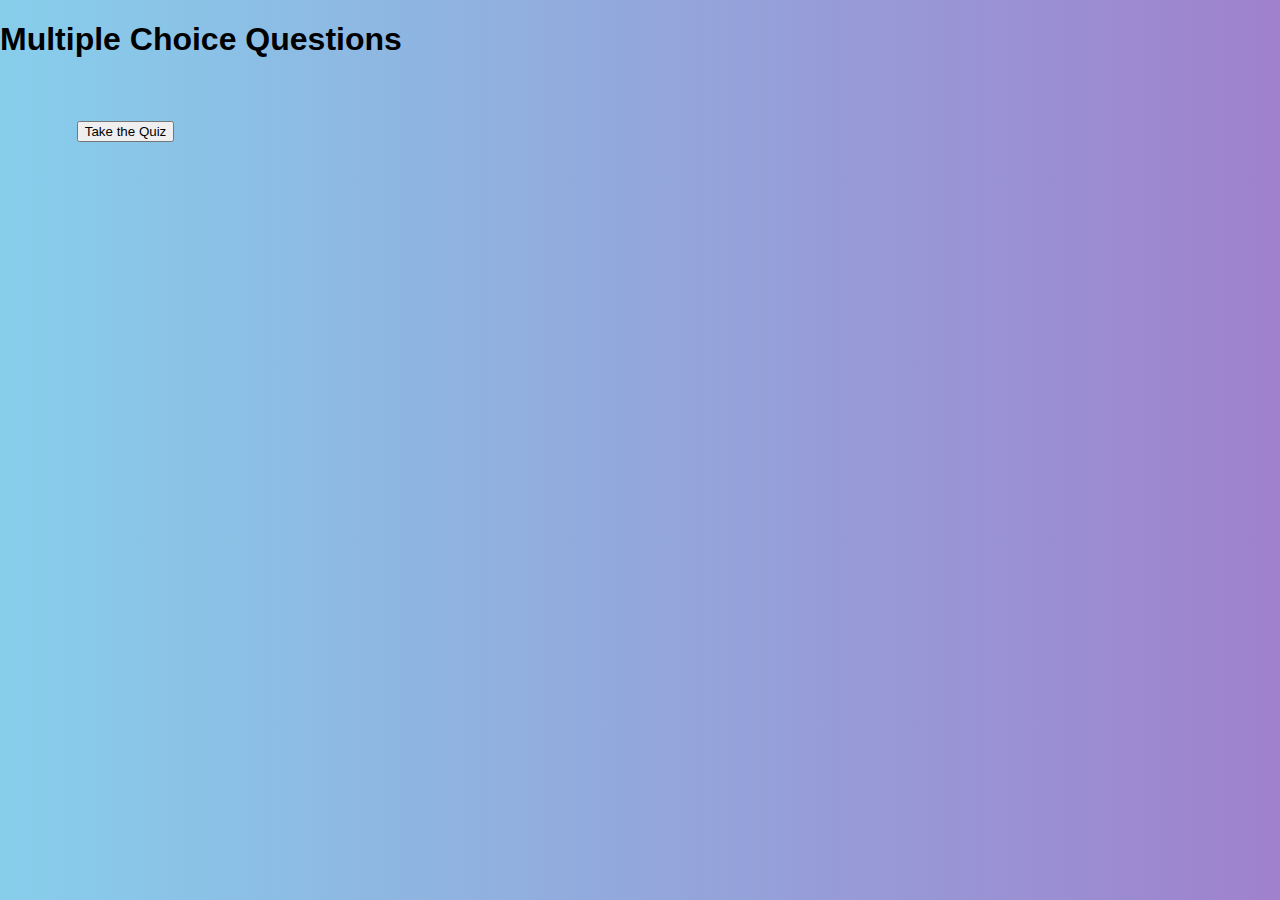
<file: index.html>
<!DOCTYPE html>
<html lang="en">
<head>
    <meta charset="UTF-8">
    <meta http-equiv="X-UA-Compatible" content="IE=edge">
    <meta name="viewport" content="width=device-width, initial-scale=1.0">
    <link rel="stylesheet" type="text/css"   href="./Assets/index.css">
    <script src="./index.js" defer ></script>

  
    <title>Multi-choice Website</title>
</head>
<body>
  
    <h1>Multiple Choice Questions</h1> 
  <!--First step-->   
  <div class="buttons">
      <div class="take">
        <a href="Assets/question.html">
            <button>Take the Quiz</button>
        </a>
      </div>
     
  </div>
    
  </div>

</body>
</html>
</file>
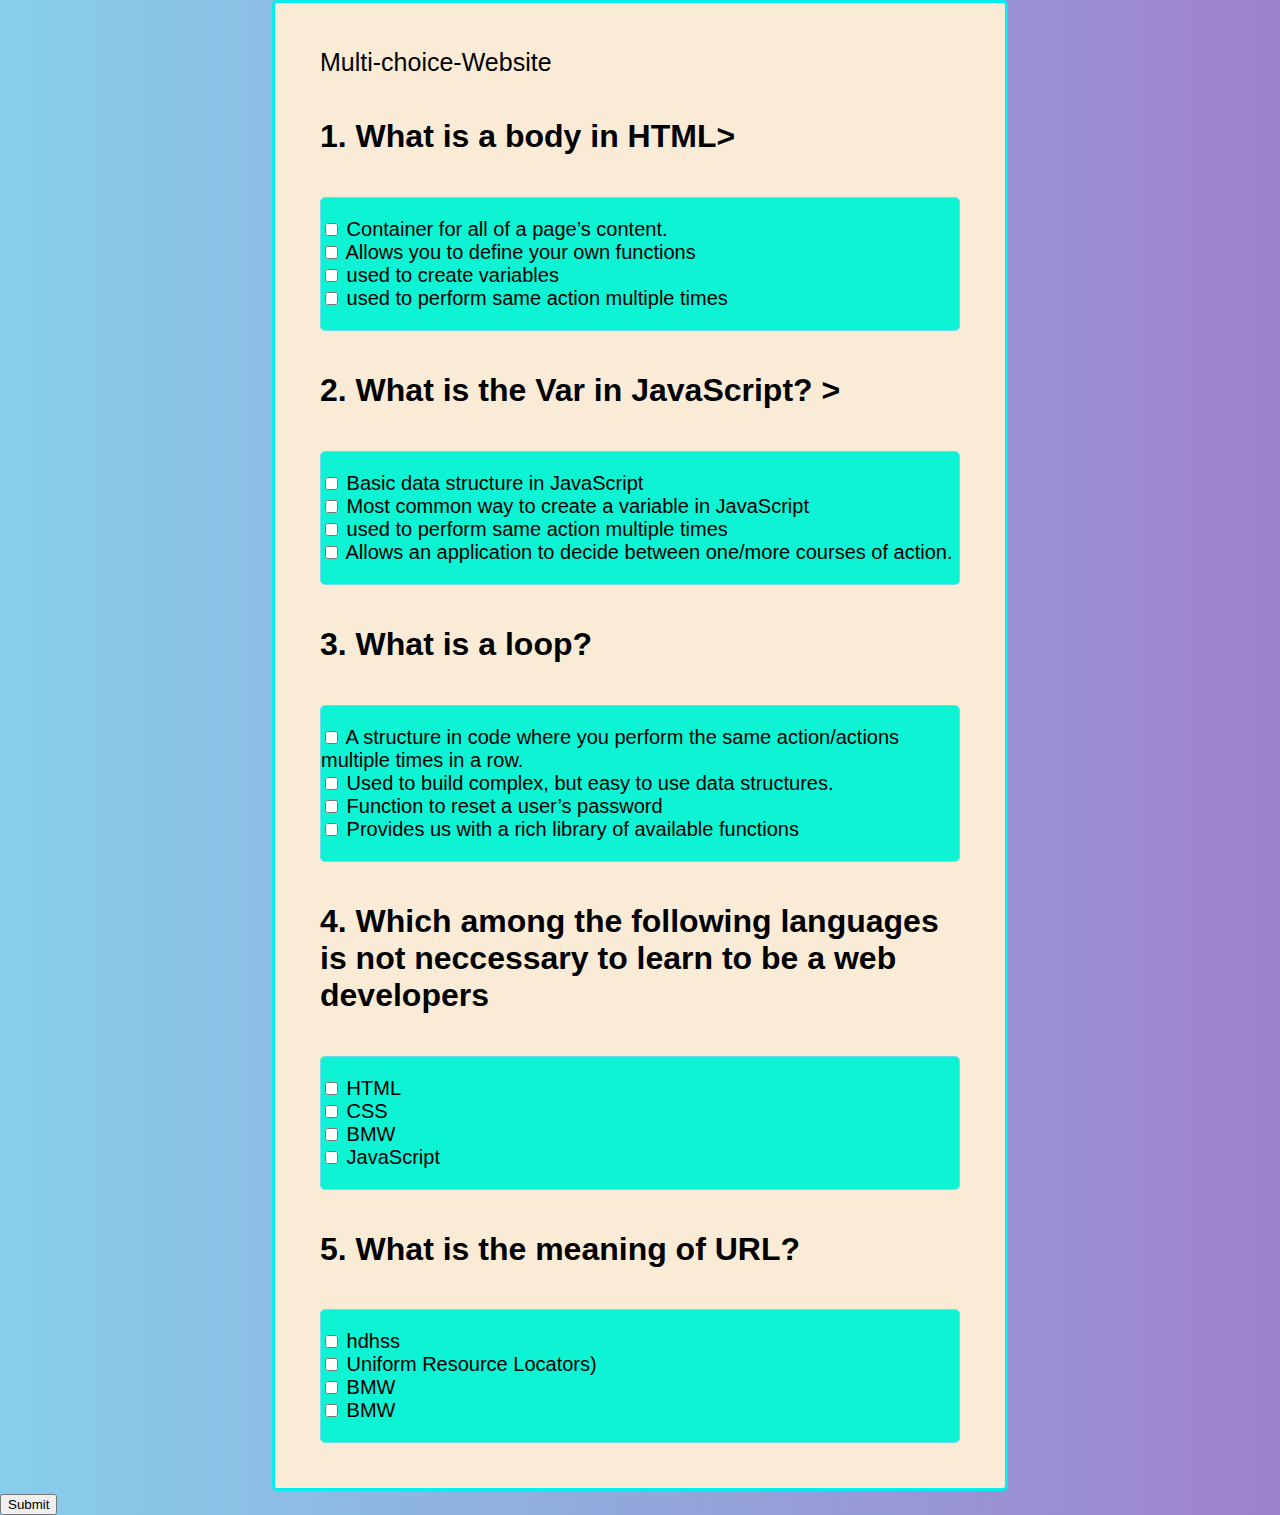
<file: question.html>
<!DOCTYPE html>
<html lang="en">
<head>
    <meta charset="UTF-8">
    <meta http-equiv="X-UA-Compatible" content="IE=edge">
    <meta name="viewport" content="width=device-width, initial-scale=1.0">
    <link rel="stylesheet" type="text/css"   href="../Assets/images/questions.css">
    <title>Document</title>
</head>
<body>
    <!--Questions-->
  <div class="questions">
    <header>
        <div class="multi">Multi-choice-Website
        </div>
    </header> 
   <section class="list" >
       <div class="questionblw">
          <div class="quiz"> 
              <span> 
                  <h1 id="questio">1. What is a body in HTML></h1>
              </span>
          </div>
          <div class="multipleanswer">
             <div class="choice">
                <span>  <input type="checkbox" id="quize" name="quize" value="BMW">
                  <label for="quize"> Container for all of a page’s content. </label><br> 
                      </span> 
                <div class="icon">
                    <i class="fas fa-check"></i> </div>
             </div>
 
             <div class="choice">
              <span>  <input type="checkbox" id="quize" name="quize" value="BMW">
                <label for="quize"> Allows you to define your own functions</label><br> 
                    </span> 
              <div class="icon">
                  <i class="fas fa-check"></i> </div>
           </div>
 
           <div class="choice">
              <span>  <input type="checkbox" id="quize" name="quize" value="BMW">
                <label for="quize"> used to create variables</label><br> 
                    </span> 
              <div class="icon">
                  <i class="fas fa-check"></i> </div>
           </div>
 
           <div class="choice">
              <span>  <input type="checkbox" id="quize" name="quize" value="BMW">
                <label for="quize"> used to perform same action multiple times</label><br> 
                    </span> 
              <div class="icon">
                  <i class="fas fa-check"></i> </div>
           </div>
 
          </div>
      
      <!--question 2-->
      
      <div class="quiz"> 
          <span>
              <h1 id="questio">2. What is the Var in JavaScript? ></h1>
          </span>
      </div>
      <div class="multipleanswer">
         <div class="choice">
            <span>  <input type="checkbox" id="quize" name="quize" value="BMW">
              <label for="quize"> Basic data structure in JavaScript</label><br> 
                  </span> 
            <div class="icon">
                <i class="fas fa-check"></i> </div>
         </div>

         <div class="choice">
          <span>  <input type="checkbox" id="quize" name="quize" value="BMW">
            <label for="quize">Most common way to create a variable in JavaScript</label><br> 
                </span> 
          <div class="icon">
              <i class="fas fa-check"></i> </div>
       </div>

       <div class="choice">
          <span>  <input type="checkbox" id="quize" name="quize" value="BMW">
            <label for="quize"> used to perform same action multiple times</label><br> 
                </span> 
          <div class="icon">
              <i class="fas fa-check"></i> </div>
       </div>

       <div class="choice">
          <span>  <input type="checkbox" id="quize" name="quize" value="BMW">
            <label for="quize"> Allows an application to decide between one/more courses of action.</label><br> 
                </span> 
          <div class="icon">
              <i class="fas fa-check"></i> </div>
       </div>

      </div>
       
      
      <div class="quiz"> 
          <span> 
              <h1 id="questio">3. What is a loop?</h1>
          </span>
      </div>
      <div class="multipleanswer">
         <div class="choice">
            <span>  <input type="checkbox" id="quize" name="quize" value="BMW">
              <label for="quize"> A structure in code where you perform the same action/actions multiple times in a row. </label><br> 
                  </span> 
            <div class="icon">
                <i class="fas fa-check"></i> </div>
         </div>

         <div class="choice">
          <span>  <input type="checkbox" id="quize" name="quize" value="BMW">
            <label for="quize"> Used to build complex, but easy to use data structures. </label><br> 
                </span> 
          <div class="icon">
              <i class="fas fa-check"></i> </div>
       </div>

       <div class="choice">
          <span>  <input type="checkbox" id="quize" name="quize" value="BMW">
            <label for="quize"> Function to reset a user’s password </label><br> 
                </span> 
          <div class="icon">
              <i class="fas fa-check"></i> </div>
       </div>

       <div class="choice">
          <span>  <input type="checkbox" id="quize" name="quize" value="BMW">
            <label for="quize">Provides us with a rich library of available functions  </label><br> 
                </span> 
          <div class="icon">
              <i class="fas fa-check"></i> </div>
       </div>

      </div>
       
       
      <div class="quiz"> 
          <span>
              <h1 id="questio">4. Which among the following languages is not neccessary to learn to be a web developers</h1>
          </span>
      </div>
      <div class="multipleanswer">
         <div class="choice">
            <span>  <input type="checkbox" id="quize" name="quize" value="BMW">
              <label for="quize"> HTML </label><br> 
                  </span> 
            <div class="icon">
                <i class="fas fa-check"></i> </div>
         </div>

         <div class="choice">
          <span>  <input type="checkbox" id="quize" name="quize" value="BMW">
            <label for="quize"> CSS</label><br> 
                </span> 
          <div class="icon">
              <i class="fas fa-check"></i> </div>
       </div>

       <div class="choice">
          <span>  <input type="checkbox" id="quize" name="quize" value="BMW">
            <label for="quize"> BMW</label><br> 
                </span> 
          <div class="icon">
              <i class="fas fa-check"></i> </div>
       </div>

       <div class="choice">
          <span>  <input type="checkbox" id="quize" name="quize" value="BMW">
            <label for="quize"> JavaScript</label><br> 
                </span> 
          <div class="icon">
              <i class="fas fa-check"></i> </div>
       </div>

      </div>

      
      <div class="quiz"> 
          <span>
              <h1 id="questio">5. What is the meaning of URL?</h1>
          </span>
      </div>
      <div class="multipleanswer">
         <div class="choice">
            <span>  <input type="checkbox" id="quize" name="quize" value="BMW">
              <label for="quize">hdhss </label><br> 
                  </span> 
            <div class="icon">
                <i class="fas fa-check"></i> </div>
         </div>

         <div class="choice">
          <span>  <input type="checkbox" id="quize" name="quize" value="BMW">
            <label for="quize"> Uniform Resource Locators)</label><br> 
                </span> 
          <div class="icon">
              <i class="fas fa-check"></i> </div>
       </div>

       <div class="choice">
          <span>  <input type="checkbox" id="quize" name="quize" value="BMW">
            <label for="quize"> BMW</label><br> 
                </span> 
          <div class="icon">
              <i class="fas fa-check"></i> </div>
       </div>

       <div class="choice">
          <span>  <input type="checkbox" id="quize" name="quize" value="BMW">
            <label for="quize"> BMW</label><br> 
                </span> 
          <div class="icon">
              <i class="fas fa-check"></i> 
            </div>
       </div>

      </div>
 
          </div>
       
      </div>
      <div class="last">  
        <div class="submit">
          <a href="./results.html">
            <button>Submit</button>
        </a>
       </div>
   </section>  
</body>
</html>
</file>
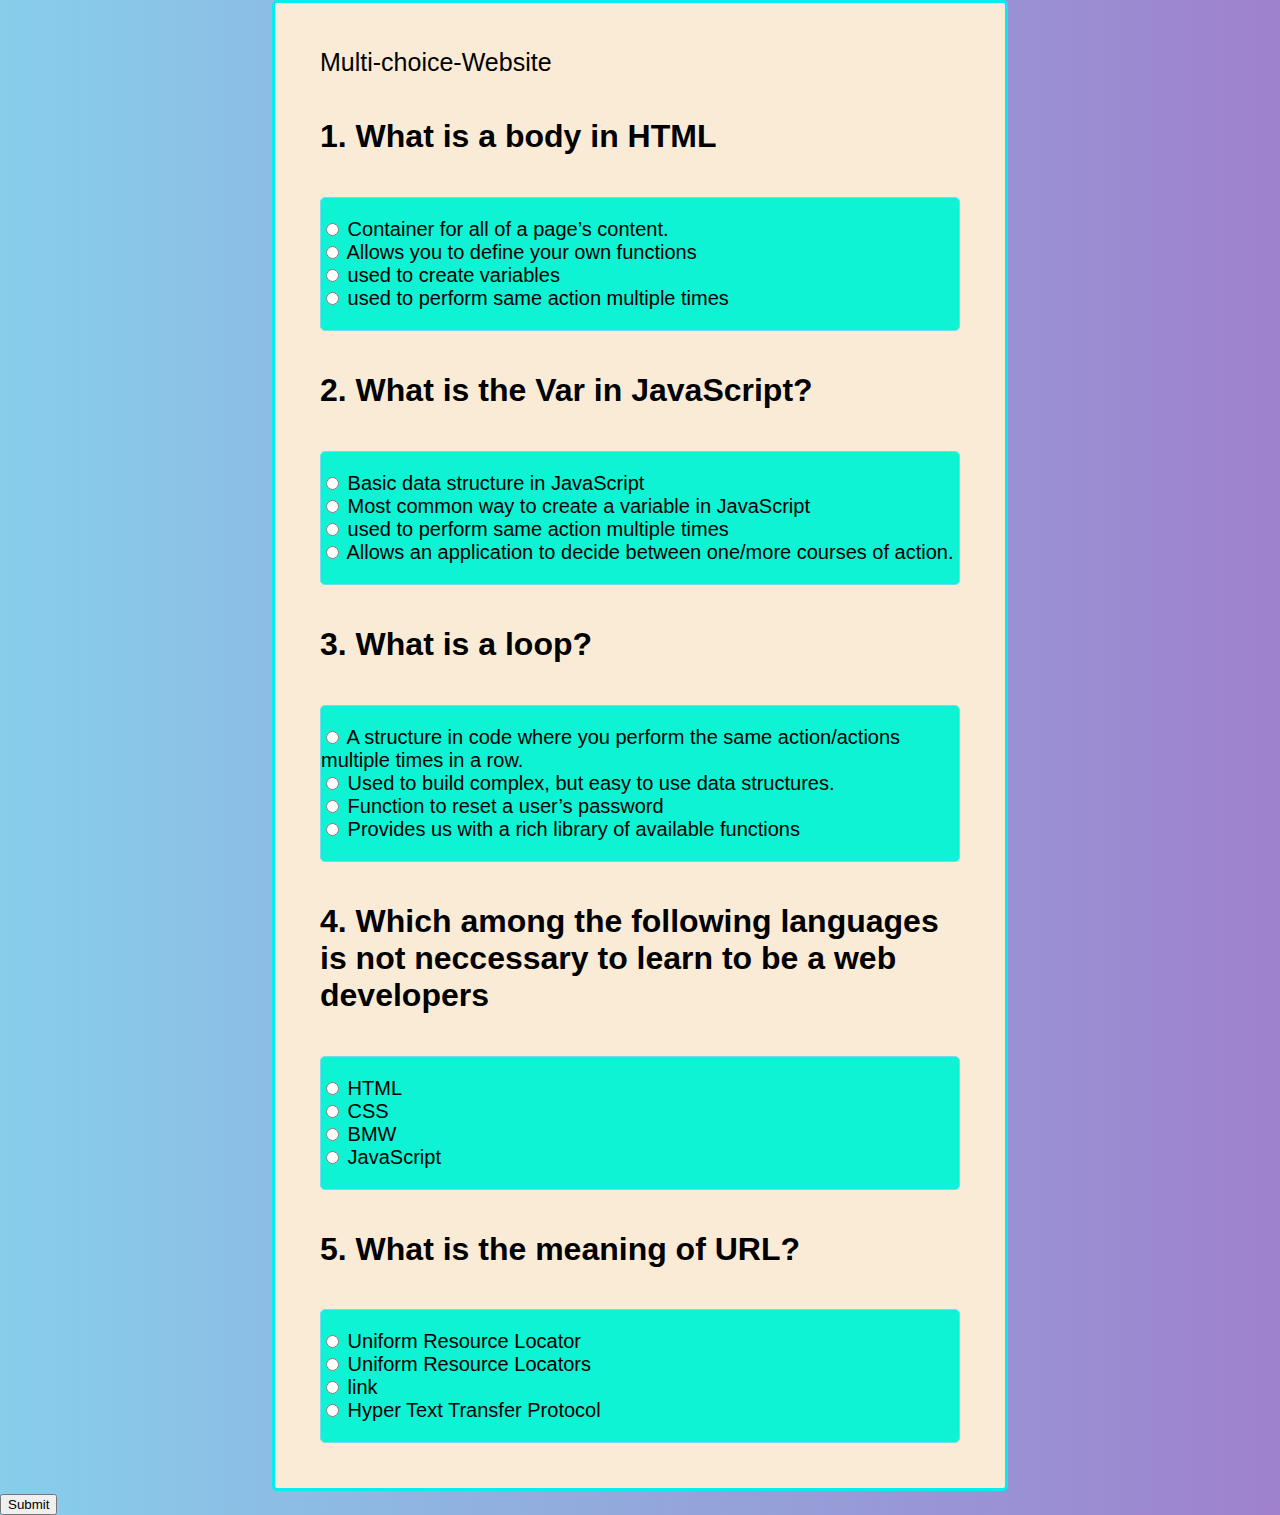
<file: Assets/question.html>
<!DOCTYPE html>
<html lang="en">
<head>
    <meta charset="UTF-8">
    <meta http-equiv="X-UA-Compatible" content="IE=edge">
    <meta name="viewport" content="width=device-width, initial-scale=1.0">
    <link rel="stylesheet" type="text/css"   href="../Assets/images/questions.css">
    <title>Multi-choice-Website</title>
</head>
<body>
    <!--Questions-->
  <div class="questions">
      <form>
    <header>
        <div class="multi">Multi-choice-Website
        </div>
    </header> 
      <section class="list" >
       <div class="questionblw">
         <div class="quiz"> 
              <span> 
                  <h1 id="questio">1. What is a body in HTML</h1>
              </span>
         </div>
         <div class="multipleanswer">
             <div class="choice">
                <span>  <input type="radio" id="1" name="one" value="Correct">
                  <label for="1"> Container for all of a page’s content. </label><br> 
                      </span> 
               
             </div>
 
             <div class="choice">
              <span>  
                  <input type="radio" id="2" name="one" value="">
                   <label for="2"> Allows you to define your own functions</label><br> 
              </span> 
             
           </div>
 
           <div class="choice">
               <span>  <input type="radio" id="3" name="one" value="">
                 <label for="3"> used to create variables</label><br> 
                </span> 
            
           </div>
 
           <div class="choice">
              <span>  <input type="radio" id="4" name="one" value="">
                <label for="4"> used to perform same action multiple times</label><br> 
               </span> 
              
           </div>
          </div>
      
      <!--question 2-->
      
      <div class="quiz"> 
          <span>
              <h1 id="questio">2. What is the Var in JavaScript? </h1>
          </span>
      </div>
      <div class="multipleanswer">
         <div class="choice">
            <span>  <input type="radio" id="5" name="two" value="">
              <label for="5"> Basic data structure in JavaScript</label><br> 
                  </span> 
            
         </div>

         <div class="choice">
          <span>  <input type="radio" id="6" name="two" value="Correct1">
            <label for="6">Most common way to create a variable in JavaScript</label><br> 
                </span> 
          <div class="icon">
              <i class="fas fa-check"></i> </div>
       </div>

       <div class="choice">
          <span>  <input type="radio" id="7" name="two" value="">
            <label for="7"> used to perform same action multiple times</label><br> 
                </span> 
          <div class="icon">
              <i class="fas fa-check"></i> </div>
       </div>

       <div class="choice">
          <span>  <input type="radio" id="8" name="two" value="">
            <label for="8"> Allows an application to decide between one/more courses of action.</label><br> 
                </span> 
          <div class="icon">
              <i class="fas fa-check"></i> </div>
       </div>

      </div>
       
      
      <div class="quiz"> 
          <span> 
              <h1 id="questio">3. What is a loop?</h1>
          </span>
      </div>
      <div class="multipleanswer">
         <div class="choice">
            <span>  <input type="radio" id="9" name="three" value="Correct2">
              <label for="9"> A structure in code where you perform the same action/actions multiple times in a row. </label><br> 
                  </span> 
            <div class="icon">
                <i class="fas fa-check"></i> </div>
         </div>

         <div class="choice">
          <span>  <input type="radio" id="10" name="three" value="">
            <label for="10"> Used to build complex, but easy to use data structures. </label><br> 
                </span> 
          <div class="icon">
              <i class="fas fa-check"></i> </div>
       </div>

       <div class="choice">
          <span>  <input type="radio" id="11" name="three" value="">
            <label for="11"> Function to reset a user’s password </label><br> 
                </span> 
          <div class="icon">
              <i class="fas fa-check"></i> </div>
       </div>

       <div class="choice">
          <span>  <input type="radio" id="12" name="three" value="">
            <label for="12">Provides us with a rich library of available functions  </label><br> 
                </span> 
          <div class="icon">
              <i class="fas fa-check"></i> </div>
       </div>

      </div>
       
       
      <div class="quiz"> 
          <span>
              <h1 id="questio">4. Which among the following languages is not neccessary to learn to be a web developers</h1>
          </span>
      </div>
      <div class="multipleanswer">
         <div class="choice">
            <span>  <input type="radio" id="13" name="four" value="">
              <label for="13"> HTML </label><br> 
                  </span> 
            <div class="icon">
                <i class="fas fa-check"></i> </div>
         </div>

         <div class="choice">
          <span>  <input type="radio" id="14" name="four" value="">
            <label for="14"> CSS</label><br> 
                </span> 
          <div class="icon">
              <i class="fas fa-check"></i> </div>
       </div>

       <div class="choice">
          <span>  <input type="radio" id="15" name="four" value="Correct3">
            <label for="15"> BMW</label><br> 
                </span> 
          <div class="icon">
              <i class="fas fa-check"></i> </div>
       </div>

       <div class="choice">
          <span>  <input type="radio" id="16" name="four" value="">
            <label for="16"> JavaScript</label><br> 
                </span> 
          <div class="icon">
              <i class="fas fa-check"></i> </div>
       </div>

      </div>

      
      <div class="quiz"> 
          <span>
              <h1 id="questio">5. What is the meaning of URL?</h1>
          </span>
      </div>
      <div class="multipleanswer">
         <div class="choice">
            <span>  <input type="radio" id="17" name="five" value="">
              <label for="17">Uniform Resource Locator </label><br> 
                  </span> 
            <div class="icon">
                <i class="fas fa-check"></i> </div>
         </div>

         <div class="choice">
          <span>  <input type="radio" id="18" name="five" value="Correct4">
            <label for="18"> Uniform Resource Locators</label><br> 
                </span> 
          <div class="icon">
              <i class="fas fa-check"></i> </div>
       </div>

       <div class="choice">
          <span>  <input type="radio" id="19" name="five" value="">
            <label for="19"> link</label><br> 
                </span> 
          <div class="icon">
              <i class="fas fa-check"></i> </div>
       </div>

       <div class="choice">
          <span>  <input type="radio" id="20" name="five" value="">
            <label for="20"> Hyper Text Transfer Protocol</label><br> 
                </span> 
          <div class="icon">
              <i class="fas fa-check"></i> 
            </div>
       </div>

      </div>
 
          </div>
        </form>
      </div>
      <div class="last">  
        <div class="submit">
          <a href="./results.html">
            <button>Submit</button>
        </a>
       </div>
   </section>  
</body>
</html>
</file>
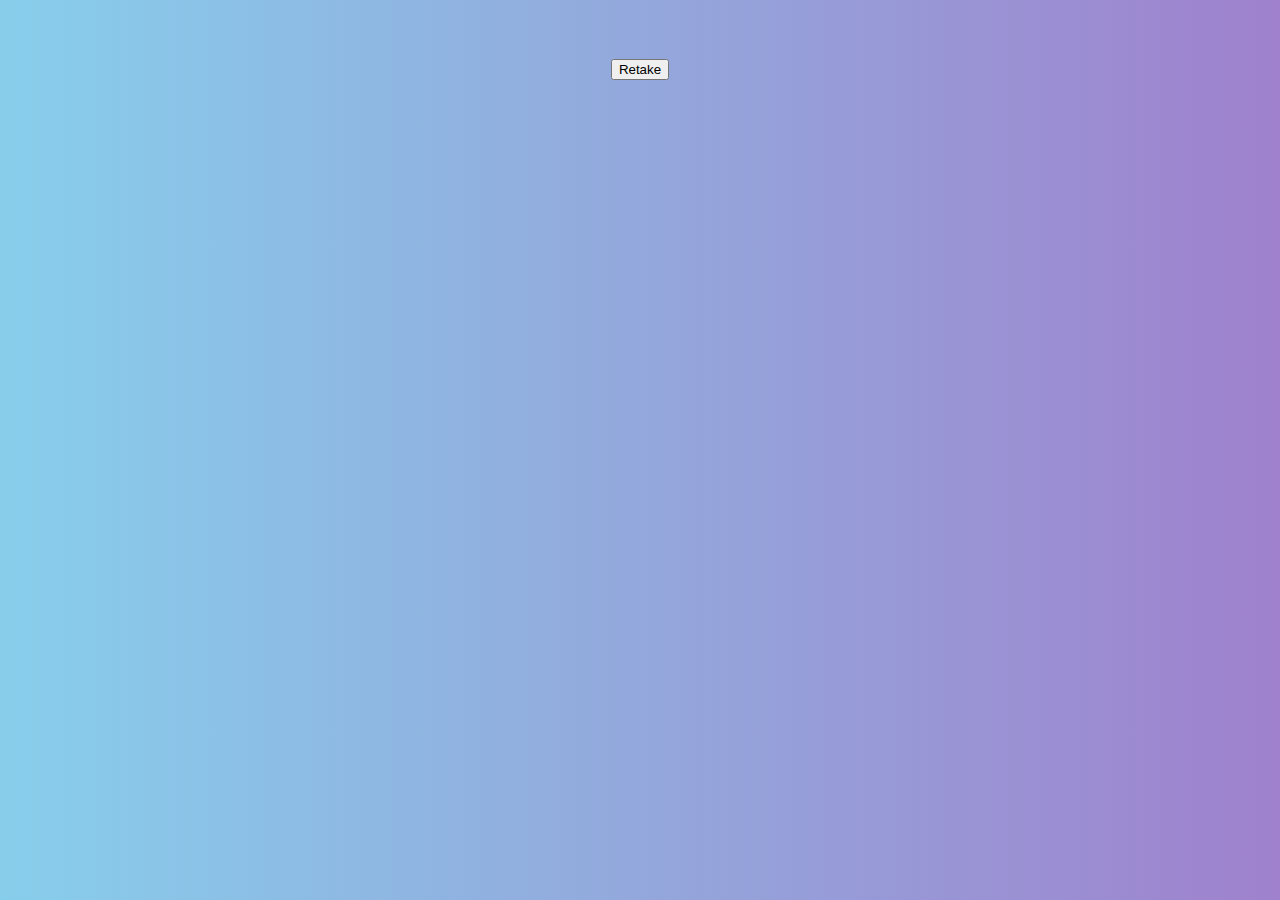
<file: Assets/results.html>
<!DOCTYPE html>
<html lang="en">
<head>
    <meta charset="UTF-8">
    <meta http-equiv="X-UA-Compatible" content="IE=edge">
    <meta name="viewport" content="width=device-width, initial-scale=1.0">
    <link rel="stylesheet" type="text/css" href="./result.css">
    <title>Multi-choice-Website</title>
</head>
<body>
    <div class="retake">
        <a href="./question.html">
        <button>Retake</button>
       </div>  
</body>
</html>
</file>
<file: Assets/index.css>
body{
    padding: 0;
    margin: 0;
    background:linear-gradient(to right, #87CEEB, #9F81CD);
    font-family: 'Gill Sans', 'Gill Sans MT', Calibri, 'Trebuchet MS', sans-serif;
    box-sizing: border-box;
}
.take{
    top: 10%;
    left: 40%;
    padding: 3vw 6vw;
    border-radius: 3vw;
    font-size: 20px;
}
.buttons > .take{
    top: 48px;
    font-size: 20px;
}
.submit{
    display: inline;
    width: 50%;
    font-size: 20px;

}
.retake{
    width: 50%;
    display: inline;
}


footer .last{
        bottom: 70px;
        width: 100%;
        color: white;
        padding: 25px;
        text-align: center;
        text-decoration: none;
        margin: 1%;
       
    }
footer.submit :hover{
    background-color: rgb(12, 218, 122);
    color: aliceblue;
    padding: 5px 10px;
    border-radius: 4vw;
    font-weight: normal;
    text-transform: uppercase;
    transition: all 0.2s ease-in;
}
.questions{
    width: 550px;
    background-color: antiquewhite;
    border-radius: 5px;
    padding: 25px 30px 20px 30px;
}
.questions{
    margin: auto;
    width: 50%;
    border: 3px solid rgb(5, 238, 238);
    padding: 5vh;
    
}
.questions > .multi{
   height: 70px;
   padding: 0 30px;
   background-color: antiquewhite;
   display: flex;
   align-items: center;
   justify-content: space-between;
   border-radius: 5px 5px 0 0;
}
.multi{
    font-size: 25px;
    font-weight: 500;
}
.quiz{
    padding: 20px 0;
}
.multipleanswer{
    background-color: rgb(13, 243, 212);
    border: 1px solid #6fdcf0;
    border-radius: 5px;
    padding: 8px 15px;
    display: flex;
    align-items: center;
    justify-content: space-between;
    font-size: 20px;
    padding: 20px 0;
    display: block;
}
.choices{
    border: 1px solid #4636db;
}
</file>
<file: Assets/images/questions.css>
body{
    padding: 0;
    margin: 0;
    background:linear-gradient(to right, #87CEEB, #9F81CD);
    font-family: 'Gill Sans', 'Gill Sans MT', Calibri, 'Trebuchet MS', sans-serif;
    box-sizing: border-box;
}
.take{
    top: 10%;
    left: 40%;
    padding: 3vw 6vw;
    border-radius: 3vw;
    font-size: 20px;
}
.buttons > .take{
    top: 48px;
    font-size: 20px;
}
.submit{
    display: inline;
    width: 50%;
    font-size: 20px;

}
.retake{
    width: 50%;
    display: inline;
}


footer .last{
        bottom: 70px;
        width: 100%;
        color: white;
        padding: 25px;
        text-align: center;
        text-decoration: none;
        margin: 1%;
       
    }
footer.submit :hover{
    background-color: rgb(12, 218, 122);
    color: aliceblue;
    padding: 5px 10px;
    border-radius: 4vw;
    font-weight: normal;
    text-transform: uppercase;
    transition: all 0.2s ease-in;
}
.questions{
    width: 550px;
    background-color: antiquewhite;
    border-radius: 5px;
    padding: 25px 30px 20px 30px;
}
.questions{
    margin: auto;
    width: 50%;
    border: 3px solid rgb(5, 238, 238);
    padding: 5vh;
    
}
.questions > .multi{
   height: 70px;
   padding: 0 30px;
   background-color: antiquewhite;
   display: flex;
   align-items: center;
   justify-content: space-between;
   border-radius: 5px 5px 0 0;
}
.multi{
    font-size: 25px;
    font-weight: 500;
}
.quiz{
    padding: 20px 0;
}
.multipleanswer{
    background-color: rgb(13, 243, 212);
    border: 1px solid #6fdcf0;
    border-radius: 5px;
    padding: 8px 15px;
    display: flex;
    align-items: center;
    justify-content: space-between;
    font-size: 20px;
    padding: 20px 0;
    display: block;
}
.choices{
    border: 1px solid #4636db;
}
</file>
<file: Assets/result.css>
body{
    padding: 0;
    margin: 0;
    background:linear-gradient(to right, #87CEEB, #9F81CD);
    font-family: 'Gill Sans', 'Gill Sans MT', Calibri, 'Trebuchet MS', sans-serif;
    box-sizing: border-box;
}

.retake{
    top: 10%;
    left: 40%;
    padding: 3vw 6vw;
    border-radius: 3vw;
    font-size: 20px;
    text-align: center;
    font-size: 40px;
}
.buttons > .retake{
    top: 48px;
    font-size: 20px;
}
</file>
